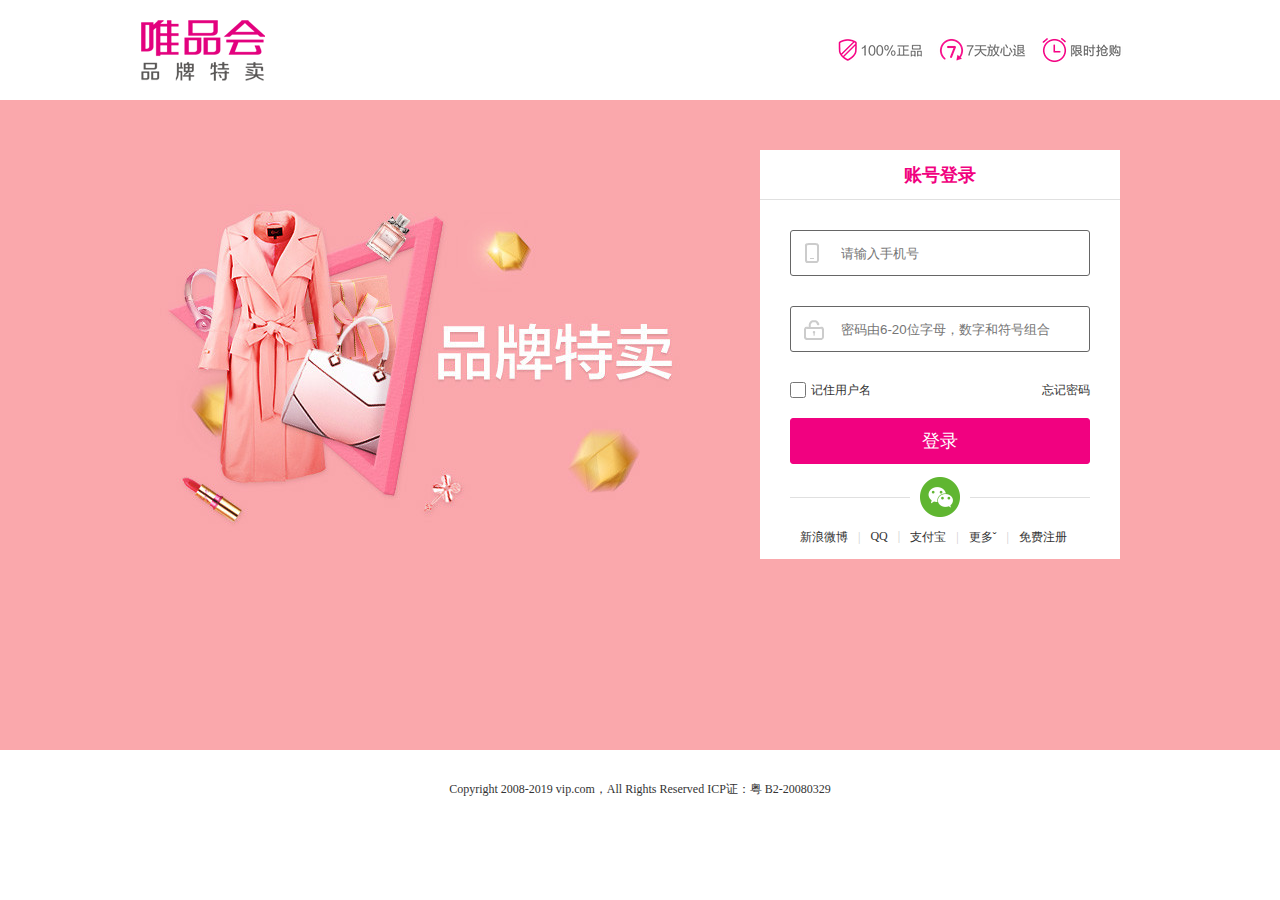
<file: weipinhui/signIn.html>
<!DOCTYPE html>
<html lang="en">
<head>
    <meta charset="UTF-8">
    <meta name="viewport" content="width=device-width, initial-scale=1.0">
    <meta http-equiv="X-UA-Compatible" content="ie=edge">
    <title>登录</title>
    <link rel="stylesheet" href="css/common.css">
    <link rel="stylesheet" href="css/signIn.css">
    <script src="./js/ajax.js"></script>
    <script>
        function main(){
            let _btn=document.getElementById("btn");
            let _pwd_tps=document.getElementById("pwd_tps");
                _btn.onclick=function(){
                    let _account=document.querySelector(".phone").value;
                    let _password=document.querySelector("#pwd").value;
                    let _ajax=new Ajax();
                        _ajax.request({
                        method:"post",
                        url:"./API/signIn.php",
                        data:"account="+_account+"&pwd="+_password,
                        success:function(_data){  
                            _data=window.eval("("+_data+")");
                            console.log(_data.code)
                            if(_data.code===200){
                                alert("登录成功");
                                _pwd_tps.style.display="none";
                                window.location.href="./index.html"
                            }else{
                               _pwd_tps.style.display="block";
                               _pwd_tps.style.color="red";
                            }
                        }
                    
                    })
                }

        }
        window.onload=main;
    </script>
</head>
<body>
    <div class="top">
        <div class="top_1 common">
            <div class="top_left"></div>
            <div class="top_right"></div>
        </div>
    </div>
    <div class="main">
        <div class="main_1 common">
            <div class="signIn">
                <div class="signIn_top">
                    <h3>账号登录</h3>
                </div>
                <div id="signIn_bottom">
                    <div class="phone_1">
                            <input type="text" placeholder="请输入手机号" class="phone">
                            <img src="./images/accountOK.png" id="ok1"/>
                            <img src="./images/accountX.png" id="X1"/>
                            <p id="phone_tps">请输入正确的手机号</p>
                    </div>
                    <div class="pwd_1">
                            <input type="password" placeholder="密码由6-20位字母，数字和符号组合" class="pwd" id="pwd">
                            <img src="./images/accountOK.png" id="ok2"/>
                            <img src="./images/accountX.png" id="X2"/>
                            <p id="pwd_tps">密码错误</p>
                    </div>
                    <div class="hook">
                        <p><input type="checkbox"><span>记住用户名</span></p>
                        <p>忘记密码</p>
                    </div>
                    <button id="btn">登录</button>
                    <div class="weix" style="cursor:pointer"></div>
                    <ul>
                        <li><a href="##" target="_blank" rel="noopener noreferrer">新浪微博</a>|</li>
                        <li><a href="##" target="_blank" rel="noopener noreferrer">QQ</a>|</li>
                        <li><a href="##" target="_blank" rel="noopener noreferrer">支付宝</a>|</li>
                        <li><a href="##" target="_blank" rel="noopener noreferrer">更多ˇ</a>|</li>
                        <li><a href="##" target="_blank" rel="noopener noreferrer">免费注册</a></li>
                    </ul>
                </div>
            </div>
        </div>
    </div>
    <div class="footer common">
        <p>Copyright 2008-2019 vip.com，All Rights Reserved ICP证：粤 B2-20080329</p>
    </div>
</body>
</html>
</file>
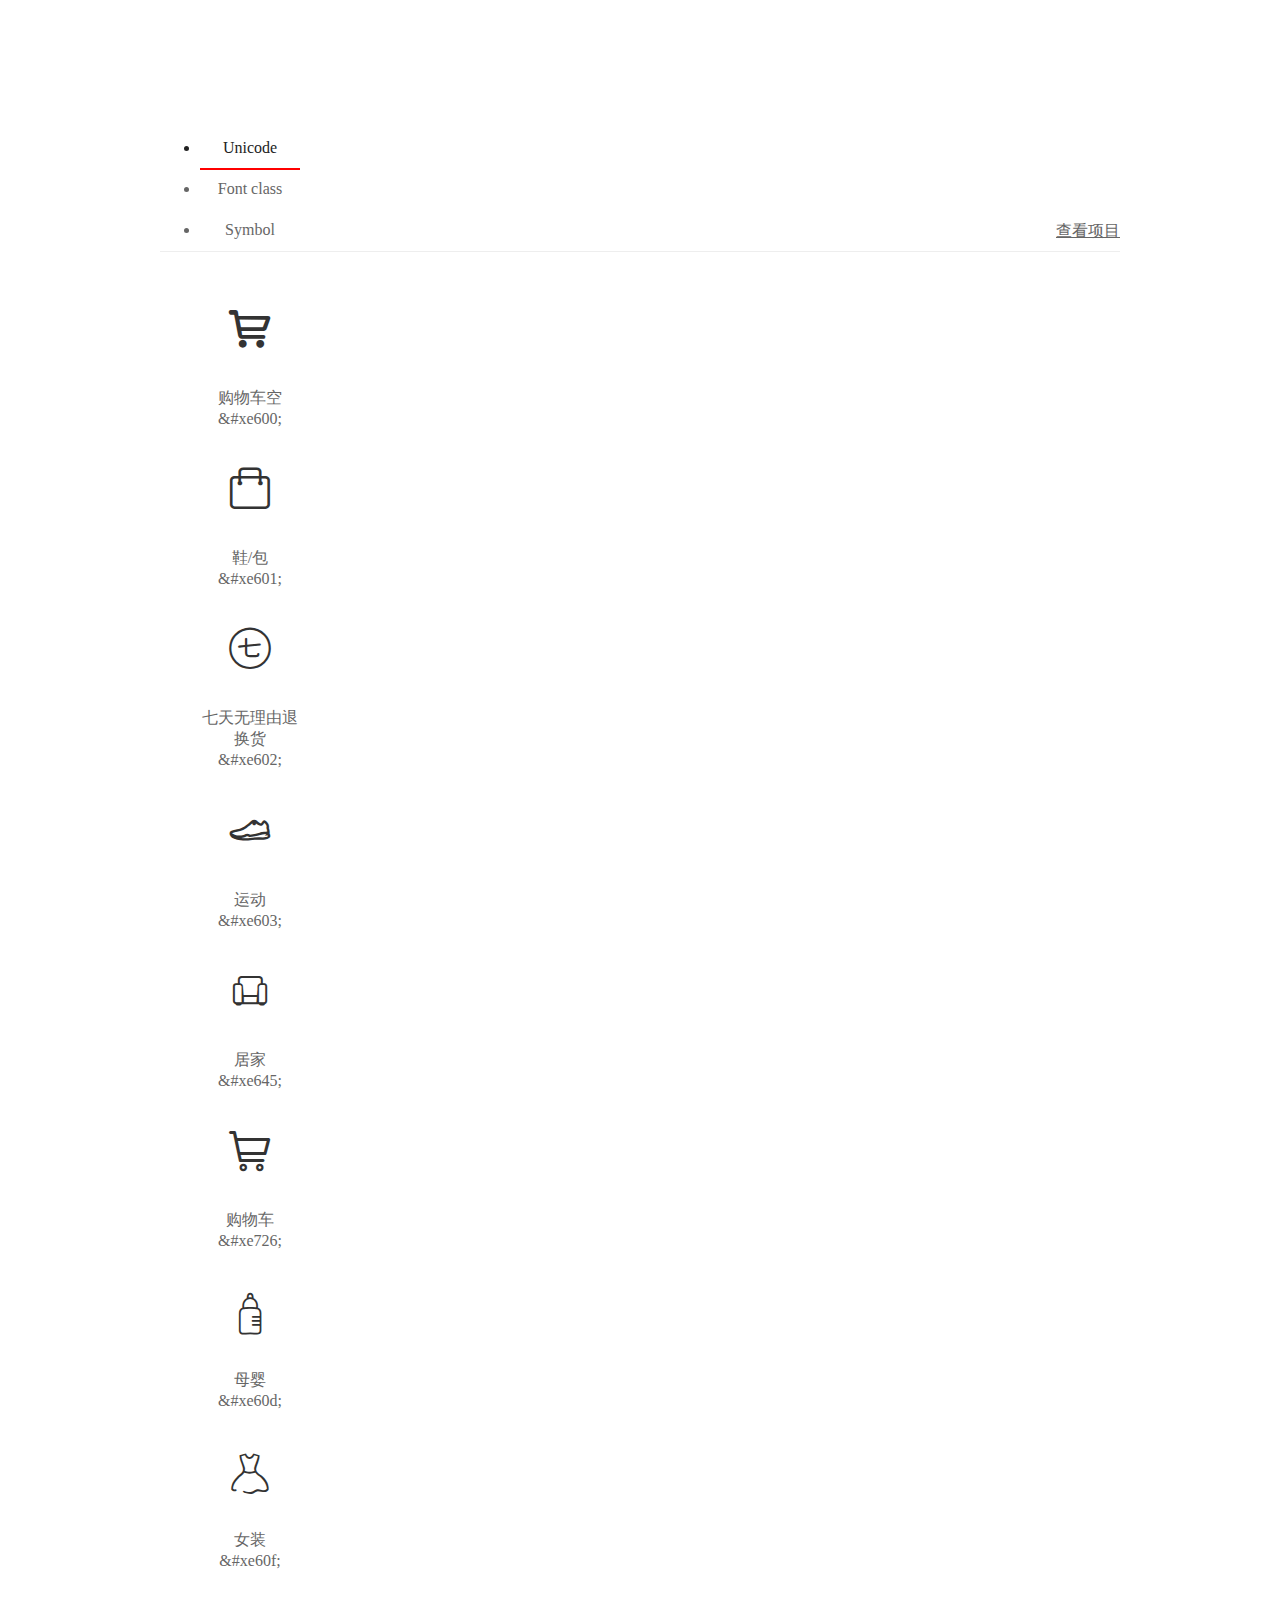
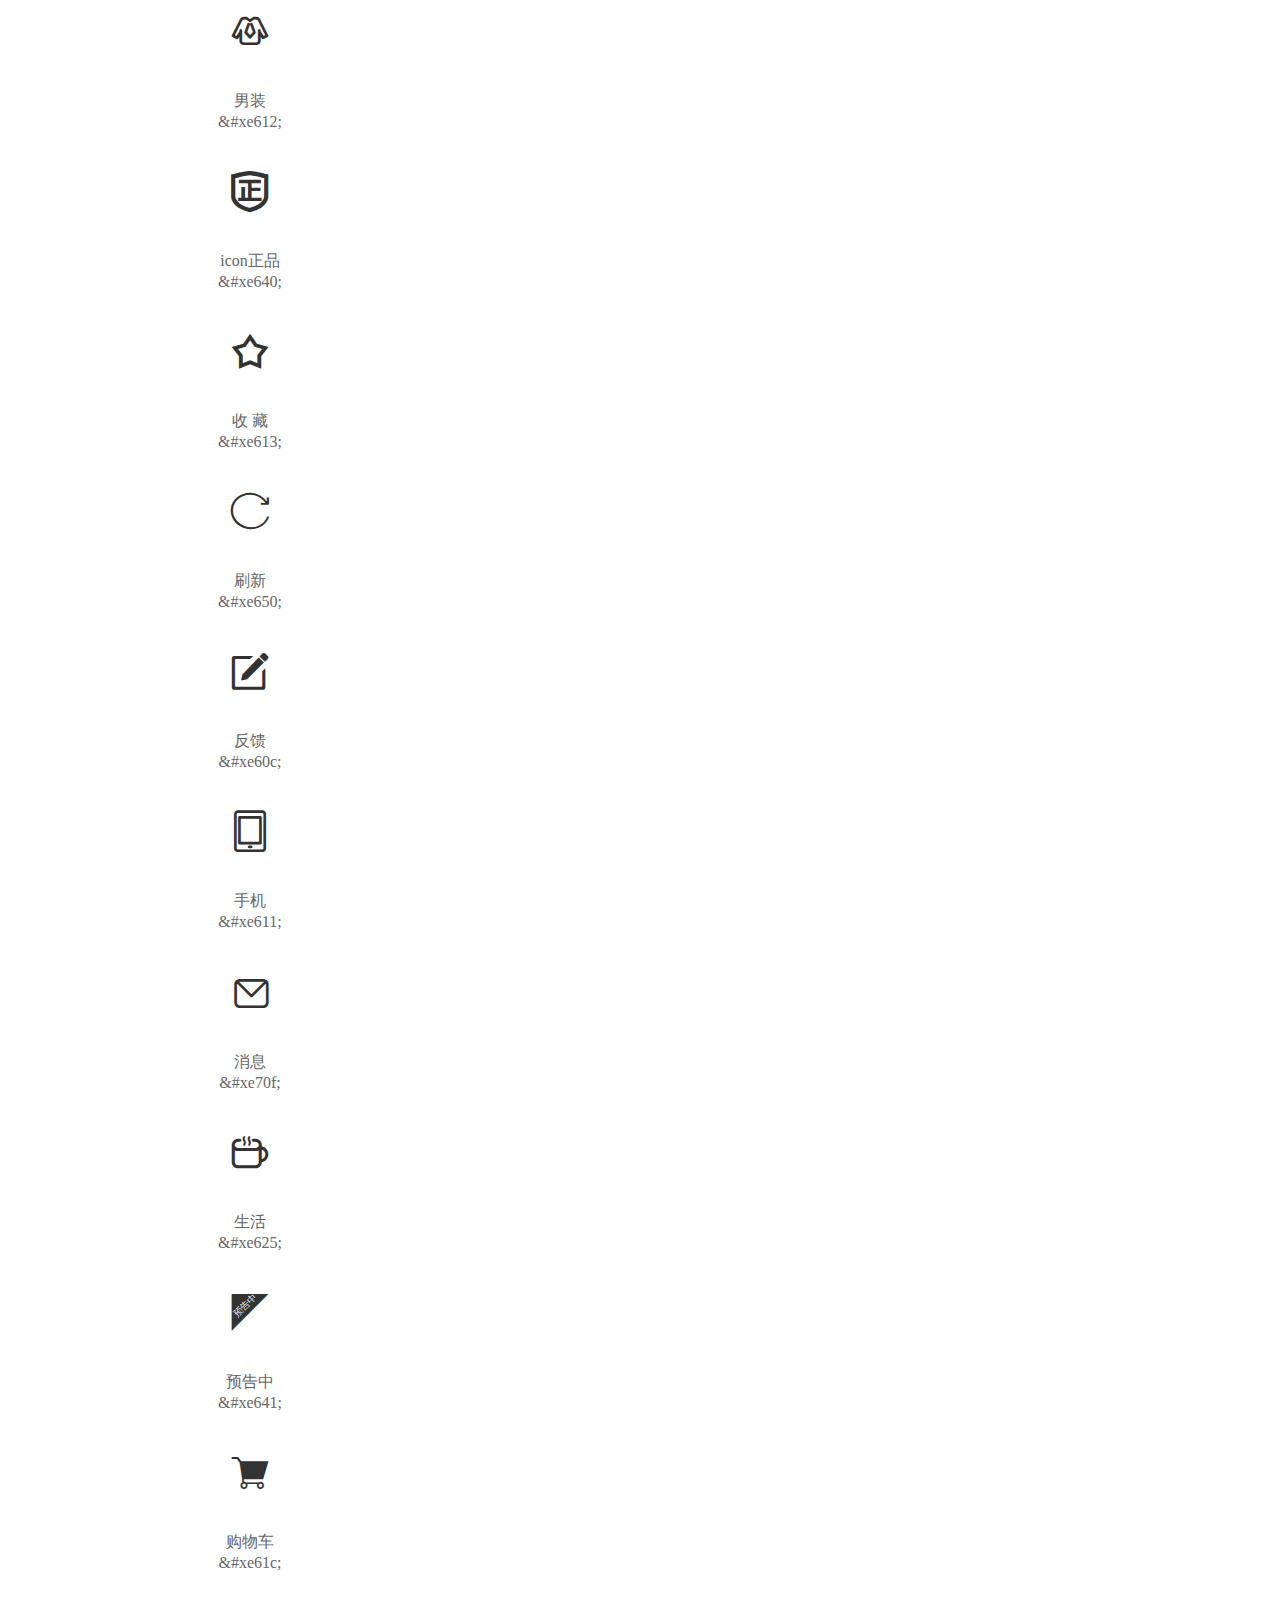
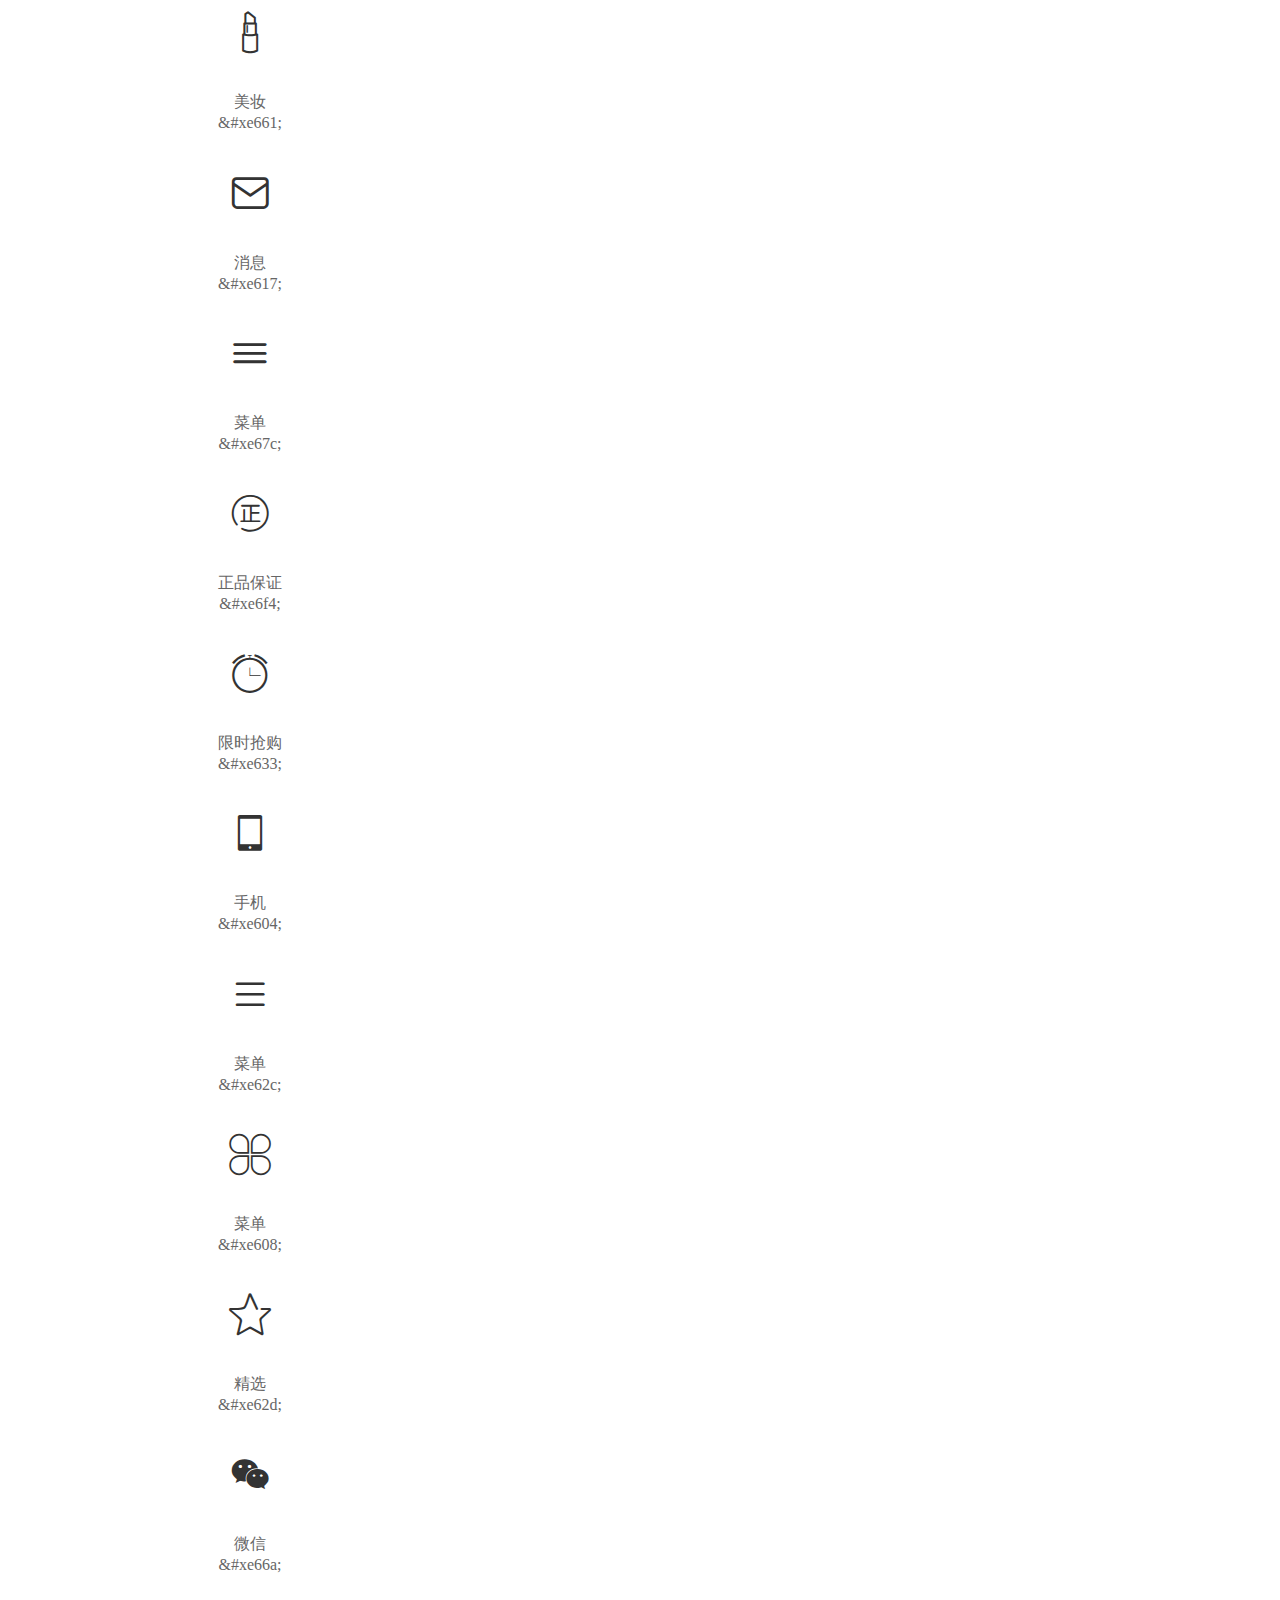
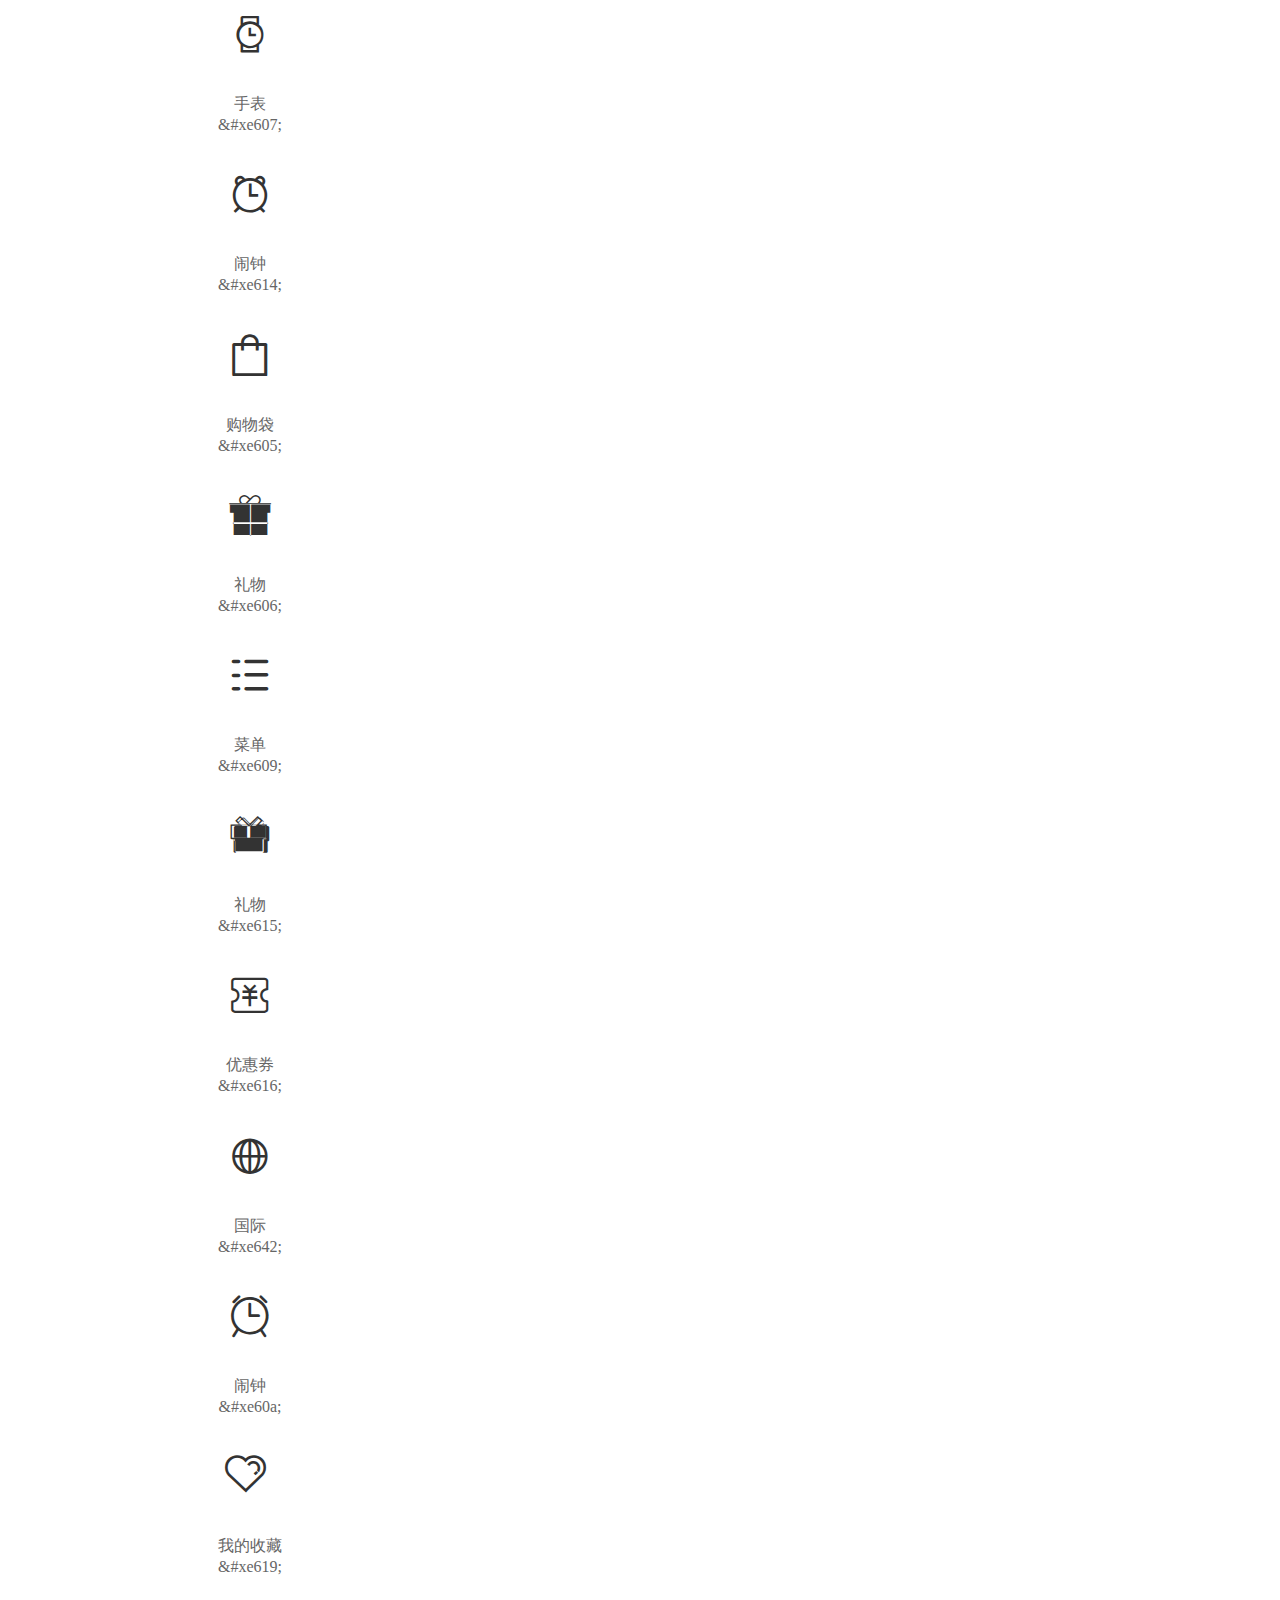
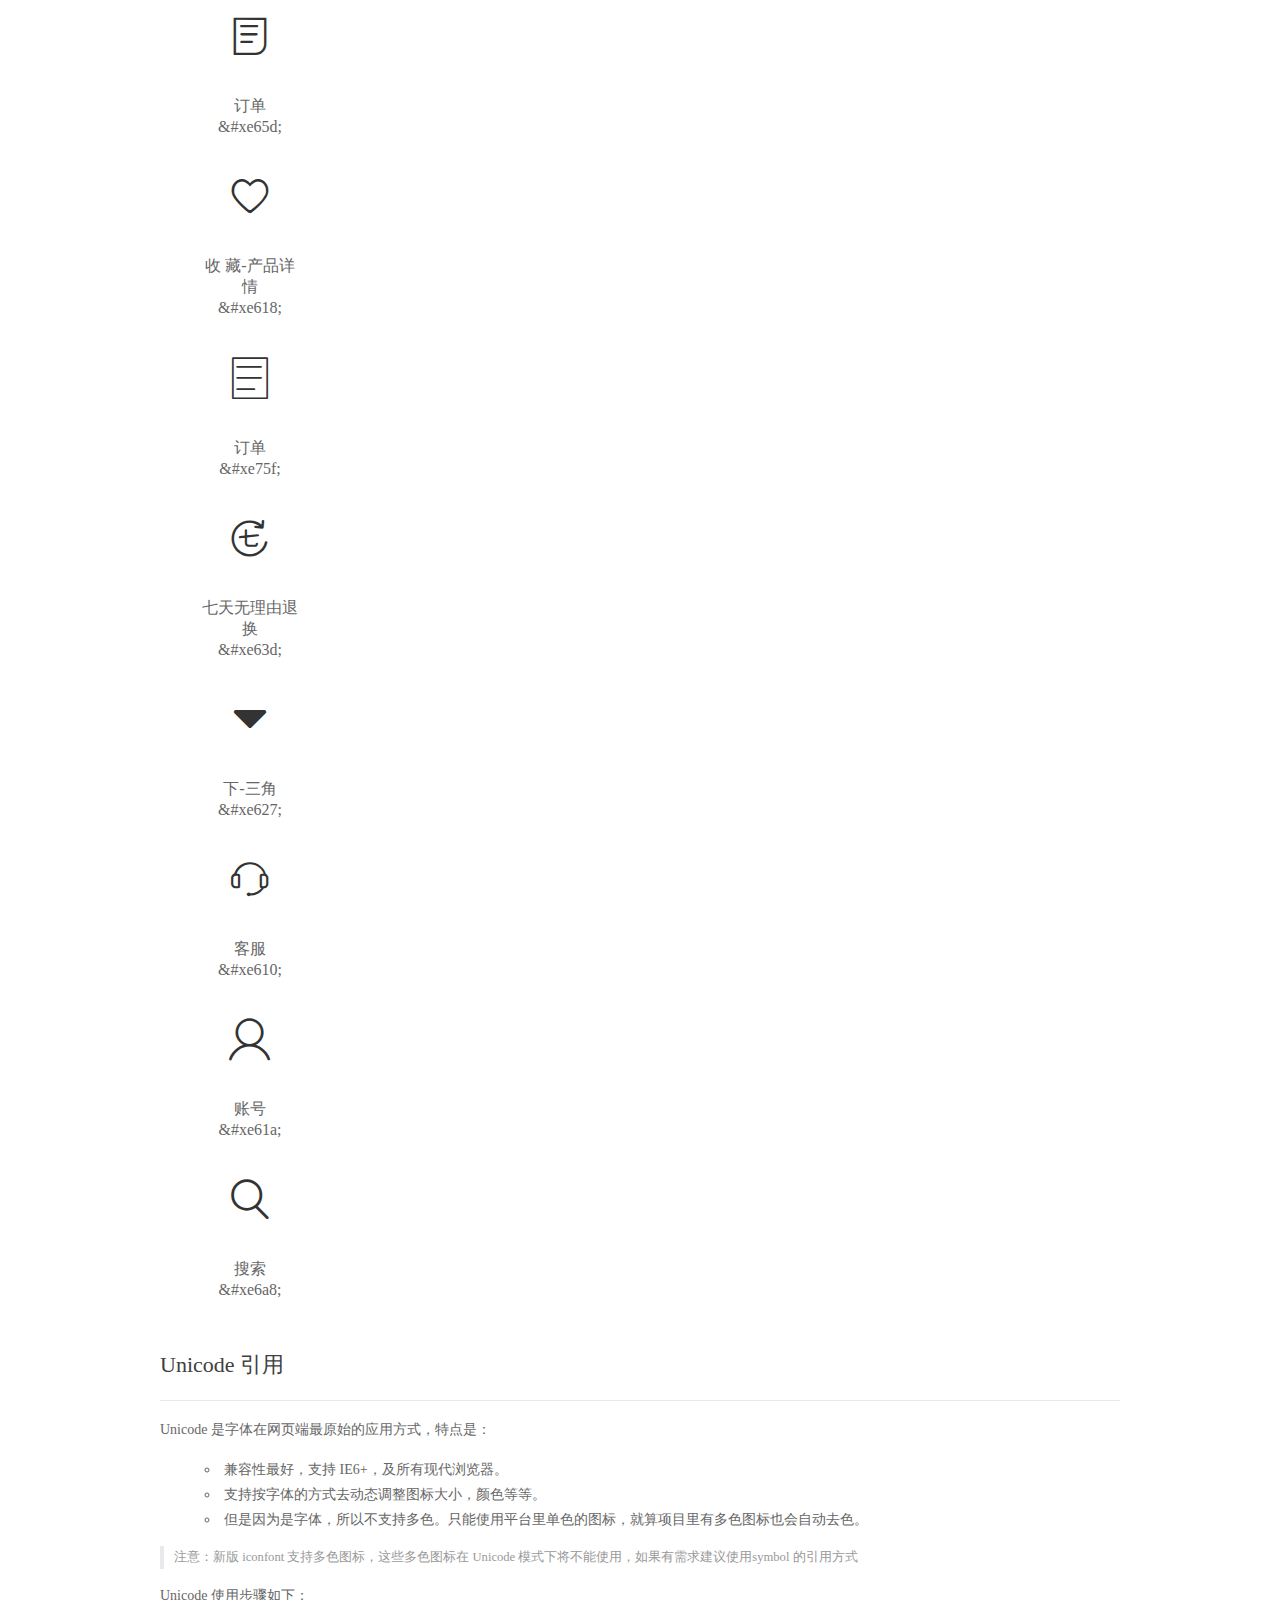
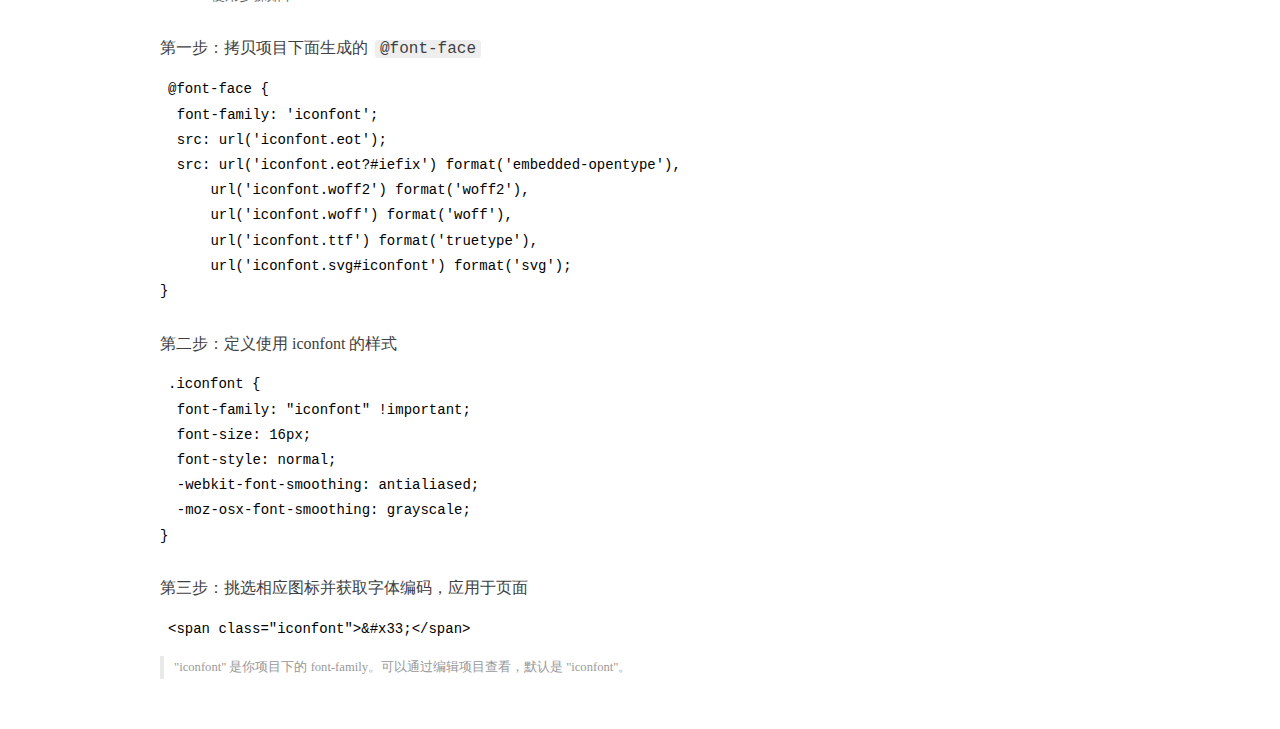
<file: weipinhui/font/demo_index.html>
<!DOCTYPE html>
<html>
<head>
  <meta charset="utf-8"/>
  <title>IconFont Demo</title>
  <link rel="shortcut icon" href="https://gtms04.alicdn.com/tps/i4/TB1_oz6GVXXXXaFXpXXJDFnIXXX-64-64.ico" type="image/x-icon"/>
  <link rel="stylesheet" href="https://g.alicdn.com/thx/cube/1.3.2/cube.min.css">
  <link rel="stylesheet" href="demo.css">
  <link rel="stylesheet" href="iconfont.css">
  <script src="iconfont.js"></script>
  <!-- jQuery -->
  <script src="https://a1.alicdn.com/oss/uploads/2018/12/26/7bfddb60-08e8-11e9-9b04-53e73bb6408b.js"></script>
  <!-- 代码高亮 -->
  <script src="https://a1.alicdn.com/oss/uploads/2018/12/26/a3f714d0-08e6-11e9-8a15-ebf944d7534c.js"></script>
</head>
<body>
  <div class="main">
    <h1 class="logo"><a href="https://www.iconfont.cn/" title="iconfont 首页" target="_blank">&#xe86b;</a></h1>
    <div class="nav-tabs">
      <ul id="tabs" class="dib-box">
        <li class="dib active"><span>Unicode</span></li>
        <li class="dib"><span>Font class</span></li>
        <li class="dib"><span>Symbol</span></li>
      </ul>
      
      <a href="https://www.iconfont.cn/manage/index?manage_type=myprojects&projectId=1195544" target="_blank" class="nav-more">查看项目</a>
      
    </div>
    <div class="tab-container">
      <div class="content unicode" style="display: block;">
          <ul class="icon_lists dib-box">
          
            <li class="dib">
              <span class="icon iconfont">&#xe600;</span>
                <div class="name">购物车空</div>
                <div class="code-name">&amp;#xe600;</div>
              </li>
          
            <li class="dib">
              <span class="icon iconfont">&#xe601;</span>
                <div class="name">鞋/包</div>
                <div class="code-name">&amp;#xe601;</div>
              </li>
          
            <li class="dib">
              <span class="icon iconfont">&#xe602;</span>
                <div class="name">七天无理由退换货</div>
                <div class="code-name">&amp;#xe602;</div>
              </li>
          
            <li class="dib">
              <span class="icon iconfont">&#xe603;</span>
                <div class="name">运动</div>
                <div class="code-name">&amp;#xe603;</div>
              </li>
          
            <li class="dib">
              <span class="icon iconfont">&#xe645;</span>
                <div class="name">居家</div>
                <div class="code-name">&amp;#xe645;</div>
              </li>
          
            <li class="dib">
              <span class="icon iconfont">&#xe726;</span>
                <div class="name">购物车</div>
                <div class="code-name">&amp;#xe726;</div>
              </li>
          
            <li class="dib">
              <span class="icon iconfont">&#xe60d;</span>
                <div class="name">母婴</div>
                <div class="code-name">&amp;#xe60d;</div>
              </li>
          
            <li class="dib">
              <span class="icon iconfont">&#xe60f;</span>
                <div class="name">女装</div>
                <div class="code-name">&amp;#xe60f;</div>
              </li>
          
            <li class="dib">
              <span class="icon iconfont">&#xe612;</span>
                <div class="name">男装</div>
                <div class="code-name">&amp;#xe612;</div>
              </li>
          
            <li class="dib">
              <span class="icon iconfont">&#xe640;</span>
                <div class="name">icon正品</div>
                <div class="code-name">&amp;#xe640;</div>
              </li>
          
            <li class="dib">
              <span class="icon iconfont">&#xe613;</span>
                <div class="name">收 藏</div>
                <div class="code-name">&amp;#xe613;</div>
              </li>
          
            <li class="dib">
              <span class="icon iconfont">&#xe650;</span>
                <div class="name">刷新</div>
                <div class="code-name">&amp;#xe650;</div>
              </li>
          
            <li class="dib">
              <span class="icon iconfont">&#xe60c;</span>
                <div class="name">反馈</div>
                <div class="code-name">&amp;#xe60c;</div>
              </li>
          
            <li class="dib">
              <span class="icon iconfont">&#xe611;</span>
                <div class="name">手机</div>
                <div class="code-name">&amp;#xe611;</div>
              </li>
          
            <li class="dib">
              <span class="icon iconfont">&#xe70f;</span>
                <div class="name">消息</div>
                <div class="code-name">&amp;#xe70f;</div>
              </li>
          
            <li class="dib">
              <span class="icon iconfont">&#xe625;</span>
                <div class="name">生活</div>
                <div class="code-name">&amp;#xe625;</div>
              </li>
          
            <li class="dib">
              <span class="icon iconfont">&#xe641;</span>
                <div class="name">预告中</div>
                <div class="code-name">&amp;#xe641;</div>
              </li>
          
            <li class="dib">
              <span class="icon iconfont">&#xe61c;</span>
                <div class="name">购物车</div>
                <div class="code-name">&amp;#xe61c;</div>
              </li>
          
            <li class="dib">
              <span class="icon iconfont">&#xe661;</span>
                <div class="name">美妆</div>
                <div class="code-name">&amp;#xe661;</div>
              </li>
          
            <li class="dib">
              <span class="icon iconfont">&#xe617;</span>
                <div class="name">消息</div>
                <div class="code-name">&amp;#xe617;</div>
              </li>
          
            <li class="dib">
              <span class="icon iconfont">&#xe67c;</span>
                <div class="name">菜单</div>
                <div class="code-name">&amp;#xe67c;</div>
              </li>
          
            <li class="dib">
              <span class="icon iconfont">&#xe6f4;</span>
                <div class="name">正品保证</div>
                <div class="code-name">&amp;#xe6f4;</div>
              </li>
          
            <li class="dib">
              <span class="icon iconfont">&#xe633;</span>
                <div class="name">限时抢购</div>
                <div class="code-name">&amp;#xe633;</div>
              </li>
          
            <li class="dib">
              <span class="icon iconfont">&#xe604;</span>
                <div class="name">手机</div>
                <div class="code-name">&amp;#xe604;</div>
              </li>
          
            <li class="dib">
              <span class="icon iconfont">&#xe62c;</span>
                <div class="name">菜单</div>
                <div class="code-name">&amp;#xe62c;</div>
              </li>
          
            <li class="dib">
              <span class="icon iconfont">&#xe608;</span>
                <div class="name">菜单</div>
                <div class="code-name">&amp;#xe608;</div>
              </li>
          
            <li class="dib">
              <span class="icon iconfont">&#xe62d;</span>
                <div class="name">精选</div>
                <div class="code-name">&amp;#xe62d;</div>
              </li>
          
            <li class="dib">
              <span class="icon iconfont">&#xe66a;</span>
                <div class="name">微信</div>
                <div class="code-name">&amp;#xe66a;</div>
              </li>
          
            <li class="dib">
              <span class="icon iconfont">&#xe607;</span>
                <div class="name">手表</div>
                <div class="code-name">&amp;#xe607;</div>
              </li>
          
            <li class="dib">
              <span class="icon iconfont">&#xe614;</span>
                <div class="name">闹钟</div>
                <div class="code-name">&amp;#xe614;</div>
              </li>
          
            <li class="dib">
              <span class="icon iconfont">&#xe605;</span>
                <div class="name">购物袋</div>
                <div class="code-name">&amp;#xe605;</div>
              </li>
          
            <li class="dib">
              <span class="icon iconfont">&#xe606;</span>
                <div class="name">礼物</div>
                <div class="code-name">&amp;#xe606;</div>
              </li>
          
            <li class="dib">
              <span class="icon iconfont">&#xe609;</span>
                <div class="name">菜单</div>
                <div class="code-name">&amp;#xe609;</div>
              </li>
          
            <li class="dib">
              <span class="icon iconfont">&#xe615;</span>
                <div class="name">礼物</div>
                <div class="code-name">&amp;#xe615;</div>
              </li>
          
            <li class="dib">
              <span class="icon iconfont">&#xe616;</span>
                <div class="name">优惠券</div>
                <div class="code-name">&amp;#xe616;</div>
              </li>
          
            <li class="dib">
              <span class="icon iconfont">&#xe642;</span>
                <div class="name">国际</div>
                <div class="code-name">&amp;#xe642;</div>
              </li>
          
            <li class="dib">
              <span class="icon iconfont">&#xe60a;</span>
                <div class="name">闹钟</div>
                <div class="code-name">&amp;#xe60a;</div>
              </li>
          
            <li class="dib">
              <span class="icon iconfont">&#xe619;</span>
                <div class="name">我的收藏</div>
                <div class="code-name">&amp;#xe619;</div>
              </li>
          
            <li class="dib">
              <span class="icon iconfont">&#xe65d;</span>
                <div class="name">订单</div>
                <div class="code-name">&amp;#xe65d;</div>
              </li>
          
            <li class="dib">
              <span class="icon iconfont">&#xe618;</span>
                <div class="name">收 藏-产品详情</div>
                <div class="code-name">&amp;#xe618;</div>
              </li>
          
            <li class="dib">
              <span class="icon iconfont">&#xe75f;</span>
                <div class="name">订单</div>
                <div class="code-name">&amp;#xe75f;</div>
              </li>
          
            <li class="dib">
              <span class="icon iconfont">&#xe63d;</span>
                <div class="name">七天无理由退换</div>
                <div class="code-name">&amp;#xe63d;</div>
              </li>
          
            <li class="dib">
              <span class="icon iconfont">&#xe627;</span>
                <div class="name">下-三角</div>
                <div class="code-name">&amp;#xe627;</div>
              </li>
          
            <li class="dib">
              <span class="icon iconfont">&#xe610;</span>
                <div class="name">客服</div>
                <div class="code-name">&amp;#xe610;</div>
              </li>
          
            <li class="dib">
              <span class="icon iconfont">&#xe61a;</span>
                <div class="name">账号</div>
                <div class="code-name">&amp;#xe61a;</div>
              </li>
          
            <li class="dib">
              <span class="icon iconfont">&#xe6a8;</span>
                <div class="name">搜索</div>
                <div class="code-name">&amp;#xe6a8;</div>
              </li>
          
          </ul>
          <div class="article markdown">
          <h2 id="unicode-">Unicode 引用</h2>
          <hr>

          <p>Unicode 是字体在网页端最原始的应用方式，特点是：</p>
          <ul>
            <li>兼容性最好，支持 IE6+，及所有现代浏览器。</li>
            <li>支持按字体的方式去动态调整图标大小，颜色等等。</li>
            <li>但是因为是字体，所以不支持多色。只能使用平台里单色的图标，就算项目里有多色图标也会自动去色。</li>
          </ul>
          <blockquote>
            <p>注意：新版 iconfont 支持多色图标，这些多色图标在 Unicode 模式下将不能使用，如果有需求建议使用symbol 的引用方式</p>
          </blockquote>
          <p>Unicode 使用步骤如下：</p>
          <h3 id="-font-face">第一步：拷贝项目下面生成的 <code>@font-face</code></h3>
<pre><code class="language-css"
>@font-face {
  font-family: 'iconfont';
  src: url('iconfont.eot');
  src: url('iconfont.eot?#iefix') format('embedded-opentype'),
      url('iconfont.woff2') format('woff2'),
      url('iconfont.woff') format('woff'),
      url('iconfont.ttf') format('truetype'),
      url('iconfont.svg#iconfont') format('svg');
}
</code></pre>
          <h3 id="-iconfont-">第二步：定义使用 iconfont 的样式</h3>
<pre><code class="language-css"
>.iconfont {
  font-family: "iconfont" !important;
  font-size: 16px;
  font-style: normal;
  -webkit-font-smoothing: antialiased;
  -moz-osx-font-smoothing: grayscale;
}
</code></pre>
          <h3 id="-">第三步：挑选相应图标并获取字体编码，应用于页面</h3>
<pre>
<code class="language-html"
>&lt;span class="iconfont"&gt;&amp;#x33;&lt;/span&gt;
</code></pre>
          <blockquote>
            <p>"iconfont" 是你项目下的 font-family。可以通过编辑项目查看，默认是 "iconfont"。</p>
          </blockquote>
          </div>
      </div>
      <div class="content font-class">
        <ul class="icon_lists dib-box">
          
          <li class="dib">
            <span class="icon iconfont icon-gouwuchekong"></span>
            <div class="name">
              购物车空
            </div>
            <div class="code-name">.icon-gouwuchekong
            </div>
          </li>
          
          <li class="dib">
            <span class="icon iconfont icon-xiebao"></span>
            <div class="name">
              鞋/包
            </div>
            <div class="code-name">.icon-xiebao
            </div>
          </li>
          
          <li class="dib">
            <span class="icon iconfont icon-qitianwuliyoutuihuanhuo"></span>
            <div class="name">
              七天无理由退换货
            </div>
            <div class="code-name">.icon-qitianwuliyoutuihuanhuo
            </div>
          </li>
          
          <li class="dib">
            <span class="icon iconfont icon-yundong"></span>
            <div class="name">
              运动
            </div>
            <div class="code-name">.icon-yundong
            </div>
          </li>
          
          <li class="dib">
            <span class="icon iconfont icon-jujia"></span>
            <div class="name">
              居家
            </div>
            <div class="code-name">.icon-jujia
            </div>
          </li>
          
          <li class="dib">
            <span class="icon iconfont icon-gouwuche1"></span>
            <div class="name">
              购物车
            </div>
            <div class="code-name">.icon-gouwuche1
            </div>
          </li>
          
          <li class="dib">
            <span class="icon iconfont icon-muying"></span>
            <div class="name">
              母婴
            </div>
            <div class="code-name">.icon-muying
            </div>
          </li>
          
          <li class="dib">
            <span class="icon iconfont icon-nvzhuang"></span>
            <div class="name">
              女装
            </div>
            <div class="code-name">.icon-nvzhuang
            </div>
          </li>
          
          <li class="dib">
            <span class="icon iconfont icon-17"></span>
            <div class="name">
              男装
            </div>
            <div class="code-name">.icon-17
            </div>
          </li>
          
          <li class="dib">
            <span class="icon iconfont icon-iconzhengpin"></span>
            <div class="name">
              icon正品
            </div>
            <div class="code-name">.icon-iconzhengpin
            </div>
          </li>
          
          <li class="dib">
            <span class="icon iconfont icon-shoucang"></span>
            <div class="name">
              收 藏
            </div>
            <div class="code-name">.icon-shoucang
            </div>
          </li>
          
          <li class="dib">
            <span class="icon iconfont icon-shuaxin"></span>
            <div class="name">
              刷新
            </div>
            <div class="code-name">.icon-shuaxin
            </div>
          </li>
          
          <li class="dib">
            <span class="icon iconfont icon-fankui"></span>
            <div class="name">
              反馈
            </div>
            <div class="code-name">.icon-fankui
            </div>
          </li>
          
          <li class="dib">
            <span class="icon iconfont icon-19"></span>
            <div class="name">
              手机
            </div>
            <div class="code-name">.icon-19
            </div>
          </li>
          
          <li class="dib">
            <span class="icon iconfont icon-xiaoxi"></span>
            <div class="name">
              消息
            </div>
            <div class="code-name">.icon-xiaoxi
            </div>
          </li>
          
          <li class="dib">
            <span class="icon iconfont icon-shenghuo"></span>
            <div class="name">
              生活
            </div>
            <div class="code-name">.icon-shenghuo
            </div>
          </li>
          
          <li class="dib">
            <span class="icon iconfont icon-yugaozhong"></span>
            <div class="name">
              预告中
            </div>
            <div class="code-name">.icon-yugaozhong
            </div>
          </li>
          
          <li class="dib">
            <span class="icon iconfont icon-gouwuche"></span>
            <div class="name">
              购物车
            </div>
            <div class="code-name">.icon-gouwuche
            </div>
          </li>
          
          <li class="dib">
            <span class="icon iconfont icon-meizhuang"></span>
            <div class="name">
              美妆
            </div>
            <div class="code-name">.icon-meizhuang
            </div>
          </li>
          
          <li class="dib">
            <span class="icon iconfont icon-xiaoxi1"></span>
            <div class="name">
              消息
            </div>
            <div class="code-name">.icon-xiaoxi1
            </div>
          </li>
          
          <li class="dib">
            <span class="icon iconfont icon-caidan"></span>
            <div class="name">
              菜单
            </div>
            <div class="code-name">.icon-caidan
            </div>
          </li>
          
          <li class="dib">
            <span class="icon iconfont icon-zhengpinbaozheng"></span>
            <div class="name">
              正品保证
            </div>
            <div class="code-name">.icon-zhengpinbaozheng
            </div>
          </li>
          
          <li class="dib">
            <span class="icon iconfont icon-xianshiqianggou"></span>
            <div class="name">
              限时抢购
            </div>
            <div class="code-name">.icon-xianshiqianggou
            </div>
          </li>
          
          <li class="dib">
            <span class="icon iconfont icon-shouji"></span>
            <div class="name">
              手机
            </div>
            <div class="code-name">.icon-shouji
            </div>
          </li>
          
          <li class="dib">
            <span class="icon iconfont icon-caidan1"></span>
            <div class="name">
              菜单
            </div>
            <div class="code-name">.icon-caidan1
            </div>
          </li>
          
          <li class="dib">
            <span class="icon iconfont icon-caidan2"></span>
            <div class="name">
              菜单
            </div>
            <div class="code-name">.icon-caidan2
            </div>
          </li>
          
          <li class="dib">
            <span class="icon iconfont icon-jingxuan"></span>
            <div class="name">
              精选
            </div>
            <div class="code-name">.icon-jingxuan
            </div>
          </li>
          
          <li class="dib">
            <span class="icon iconfont icon-wechat"></span>
            <div class="name">
              微信
            </div>
            <div class="code-name">.icon-wechat
            </div>
          </li>
          
          <li class="dib">
            <span class="icon iconfont icon-icon-test"></span>
            <div class="name">
              手表
            </div>
            <div class="code-name">.icon-icon-test
            </div>
          </li>
          
          <li class="dib">
            <span class="icon iconfont icon-icon-test1"></span>
            <div class="name">
              闹钟
            </div>
            <div class="code-name">.icon-icon-test1
            </div>
          </li>
          
          <li class="dib">
            <span class="icon iconfont icon-gouwudai"></span>
            <div class="name">
              购物袋
            </div>
            <div class="code-name">.icon-gouwudai
            </div>
          </li>
          
          <li class="dib">
            <span class="icon iconfont icon-gift__easyico"></span>
            <div class="name">
              礼物
            </div>
            <div class="code-name">.icon-gift__easyico
            </div>
          </li>
          
          <li class="dib">
            <span class="icon iconfont icon-caidan3"></span>
            <div class="name">
              菜单
            </div>
            <div class="code-name">.icon-caidan3
            </div>
          </li>
          
          <li class="dib">
            <span class="icon iconfont icon-liwu"></span>
            <div class="name">
              礼物
            </div>
            <div class="code-name">.icon-liwu
            </div>
          </li>
          
          <li class="dib">
            <span class="icon iconfont icon-youhuiquan"></span>
            <div class="name">
              优惠券
            </div>
            <div class="code-name">.icon-youhuiquan
            </div>
          </li>
          
          <li class="dib">
            <span class="icon iconfont icon-guoji"></span>
            <div class="name">
              国际
            </div>
            <div class="code-name">.icon-guoji
            </div>
          </li>
          
          <li class="dib">
            <span class="icon iconfont icon-naozhong"></span>
            <div class="name">
              闹钟
            </div>
            <div class="code-name">.icon-naozhong
            </div>
          </li>
          
          <li class="dib">
            <span class="icon iconfont icon-wodeshoucang"></span>
            <div class="name">
              我的收藏
            </div>
            <div class="code-name">.icon-wodeshoucang
            </div>
          </li>
          
          <li class="dib">
            <span class="icon iconfont icon-dingdan"></span>
            <div class="name">
              订单
            </div>
            <div class="code-name">.icon-dingdan
            </div>
          </li>
          
          <li class="dib">
            <span class="icon iconfont icon-shoucang1"></span>
            <div class="name">
              收 藏-产品详情
            </div>
            <div class="code-name">.icon-shoucang1
            </div>
          </li>
          
          <li class="dib">
            <span class="icon iconfont icon-dingdan1"></span>
            <div class="name">
              订单
            </div>
            <div class="code-name">.icon-dingdan1
            </div>
          </li>
          
          <li class="dib">
            <span class="icon iconfont icon-qitianwuliyoutuihuan"></span>
            <div class="name">
              七天无理由退换
            </div>
            <div class="code-name">.icon-qitianwuliyoutuihuan
            </div>
          </li>
          
          <li class="dib">
            <span class="icon iconfont icon-below-s"></span>
            <div class="name">
              下-三角
            </div>
            <div class="code-name">.icon-below-s
            </div>
          </li>
          
          <li class="dib">
            <span class="icon iconfont icon-kefu"></span>
            <div class="name">
              客服
            </div>
            <div class="code-name">.icon-kefu
            </div>
          </li>
          
          <li class="dib">
            <span class="icon iconfont icon-zhanghao"></span>
            <div class="name">
              账号
            </div>
            <div class="code-name">.icon-zhanghao
            </div>
          </li>
          
          <li class="dib">
            <span class="icon iconfont icon-sousuo"></span>
            <div class="name">
              搜索
            </div>
            <div class="code-name">.icon-sousuo
            </div>
          </li>
          
        </ul>
        <div class="article markdown">
        <h2 id="font-class-">font-class 引用</h2>
        <hr>

        <p>font-class 是 Unicode 使用方式的一种变种，主要是解决 Unicode 书写不直观，语意不明确的问题。</p>
        <p>与 Unicode 使用方式相比，具有如下特点：</p>
        <ul>
          <li>兼容性良好，支持 IE8+，及所有现代浏览器。</li>
          <li>相比于 Unicode 语意明确，书写更直观。可以很容易分辨这个 icon 是什么。</li>
          <li>因为使用 class 来定义图标，所以当要替换图标时，只需要修改 class 里面的 Unicode 引用。</li>
          <li>不过因为本质上还是使用的字体，所以多色图标还是不支持的。</li>
        </ul>
        <p>使用步骤如下：</p>
        <h3 id="-fontclass-">第一步：引入项目下面生成的 fontclass 代码：</h3>
<pre><code class="language-html">&lt;link rel="stylesheet" href="./iconfont.css"&gt;
</code></pre>
        <h3 id="-">第二步：挑选相应图标并获取类名，应用于页面：</h3>
<pre><code class="language-html">&lt;span class="iconfont icon-xxx"&gt;&lt;/span&gt;
</code></pre>
        <blockquote>
          <p>"
            iconfont" 是你项目下的 font-family。可以通过编辑项目查看，默认是 "iconfont"。</p>
        </blockquote>
      </div>
      </div>
      <div class="content symbol">
          <ul class="icon_lists dib-box">
          
            <li class="dib">
                <svg class="icon svg-icon" aria-hidden="true">
                  <use xlink:href="#icon-gouwuchekong"></use>
                </svg>
                <div class="name">购物车空</div>
                <div class="code-name">#icon-gouwuchekong</div>
            </li>
          
            <li class="dib">
                <svg class="icon svg-icon" aria-hidden="true">
                  <use xlink:href="#icon-xiebao"></use>
                </svg>
                <div class="name">鞋/包</div>
                <div class="code-name">#icon-xiebao</div>
            </li>
          
            <li class="dib">
                <svg class="icon svg-icon" aria-hidden="true">
                  <use xlink:href="#icon-qitianwuliyoutuihuanhuo"></use>
                </svg>
                <div class="name">七天无理由退换货</div>
                <div class="code-name">#icon-qitianwuliyoutuihuanhuo</div>
            </li>
          
            <li class="dib">
                <svg class="icon svg-icon" aria-hidden="true">
                  <use xlink:href="#icon-yundong"></use>
                </svg>
                <div class="name">运动</div>
                <div class="code-name">#icon-yundong</div>
            </li>
          
            <li class="dib">
                <svg class="icon svg-icon" aria-hidden="true">
                  <use xlink:href="#icon-jujia"></use>
                </svg>
                <div class="name">居家</div>
                <div class="code-name">#icon-jujia</div>
            </li>
          
            <li class="dib">
                <svg class="icon svg-icon" aria-hidden="true">
                  <use xlink:href="#icon-gouwuche1"></use>
                </svg>
                <div class="name">购物车</div>
                <div class="code-name">#icon-gouwuche1</div>
            </li>
          
            <li class="dib">
                <svg class="icon svg-icon" aria-hidden="true">
                  <use xlink:href="#icon-muying"></use>
                </svg>
                <div class="name">母婴</div>
                <div class="code-name">#icon-muying</div>
            </li>
          
            <li class="dib">
                <svg class="icon svg-icon" aria-hidden="true">
                  <use xlink:href="#icon-nvzhuang"></use>
                </svg>
                <div class="name">女装</div>
                <div class="code-name">#icon-nvzhuang</div>
            </li>
          
            <li class="dib">
                <svg class="icon svg-icon" aria-hidden="true">
                  <use xlink:href="#icon-17"></use>
                </svg>
                <div class="name">男装</div>
                <div class="code-name">#icon-17</div>
            </li>
          
            <li class="dib">
                <svg class="icon svg-icon" aria-hidden="true">
                  <use xlink:href="#icon-iconzhengpin"></use>
                </svg>
                <div class="name">icon正品</div>
                <div class="code-name">#icon-iconzhengpin</div>
            </li>
          
            <li class="dib">
                <svg class="icon svg-icon" aria-hidden="true">
                  <use xlink:href="#icon-shoucang"></use>
                </svg>
                <div class="name">收 藏</div>
                <div class="code-name">#icon-shoucang</div>
            </li>
          
            <li class="dib">
                <svg class="icon svg-icon" aria-hidden="true">
                  <use xlink:href="#icon-shuaxin"></use>
                </svg>
                <div class="name">刷新</div>
                <div class="code-name">#icon-shuaxin</div>
            </li>
          
            <li class="dib">
                <svg class="icon svg-icon" aria-hidden="true">
                  <use xlink:href="#icon-fankui"></use>
                </svg>
                <div class="name">反馈</div>
                <div class="code-name">#icon-fankui</div>
            </li>
          
            <li class="dib">
                <svg class="icon svg-icon" aria-hidden="true">
                  <use xlink:href="#icon-19"></use>
                </svg>
                <div class="name">手机</div>
                <div class="code-name">#icon-19</div>
            </li>
          
            <li class="dib">
                <svg class="icon svg-icon" aria-hidden="true">
                  <use xlink:href="#icon-xiaoxi"></use>
                </svg>
                <div class="name">消息</div>
                <div class="code-name">#icon-xiaoxi</div>
            </li>
          
            <li class="dib">
                <svg class="icon svg-icon" aria-hidden="true">
                  <use xlink:href="#icon-shenghuo"></use>
                </svg>
                <div class="name">生活</div>
                <div class="code-name">#icon-shenghuo</div>
            </li>
          
            <li class="dib">
                <svg class="icon svg-icon" aria-hidden="true">
                  <use xlink:href="#icon-yugaozhong"></use>
                </svg>
                <div class="name">预告中</div>
                <div class="code-name">#icon-yugaozhong</div>
            </li>
          
            <li class="dib">
                <svg class="icon svg-icon" aria-hidden="true">
                  <use xlink:href="#icon-gouwuche"></use>
                </svg>
                <div class="name">购物车</div>
                <div class="code-name">#icon-gouwuche</div>
            </li>
          
            <li class="dib">
                <svg class="icon svg-icon" aria-hidden="true">
                  <use xlink:href="#icon-meizhuang"></use>
                </svg>
                <div class="name">美妆</div>
                <div class="code-name">#icon-meizhuang</div>
            </li>
          
            <li class="dib">
                <svg class="icon svg-icon" aria-hidden="true">
                  <use xlink:href="#icon-xiaoxi1"></use>
                </svg>
                <div class="name">消息</div>
                <div class="code-name">#icon-xiaoxi1</div>
            </li>
          
            <li class="dib">
                <svg class="icon svg-icon" aria-hidden="true">
                  <use xlink:href="#icon-caidan"></use>
                </svg>
                <div class="name">菜单</div>
                <div class="code-name">#icon-caidan</div>
            </li>
          
            <li class="dib">
                <svg class="icon svg-icon" aria-hidden="true">
                  <use xlink:href="#icon-zhengpinbaozheng"></use>
                </svg>
                <div class="name">正品保证</div>
                <div class="code-name">#icon-zhengpinbaozheng</div>
            </li>
          
            <li class="dib">
                <svg class="icon svg-icon" aria-hidden="true">
                  <use xlink:href="#icon-xianshiqianggou"></use>
                </svg>
                <div class="name">限时抢购</div>
                <div class="code-name">#icon-xianshiqianggou</div>
            </li>
          
            <li class="dib">
                <svg class="icon svg-icon" aria-hidden="true">
                  <use xlink:href="#icon-shouji"></use>
                </svg>
                <div class="name">手机</div>
                <div class="code-name">#icon-shouji</div>
            </li>
          
            <li class="dib">
                <svg class="icon svg-icon" aria-hidden="true">
                  <use xlink:href="#icon-caidan1"></use>
                </svg>
                <div class="name">菜单</div>
                <div class="code-name">#icon-caidan1</div>
            </li>
          
            <li class="dib">
                <svg class="icon svg-icon" aria-hidden="true">
                  <use xlink:href="#icon-caidan2"></use>
                </svg>
                <div class="name">菜单</div>
                <div class="code-name">#icon-caidan2</div>
            </li>
          
            <li class="dib">
                <svg class="icon svg-icon" aria-hidden="true">
                  <use xlink:href="#icon-jingxuan"></use>
                </svg>
                <div class="name">精选</div>
                <div class="code-name">#icon-jingxuan</div>
            </li>
          
            <li class="dib">
                <svg class="icon svg-icon" aria-hidden="true">
                  <use xlink:href="#icon-wechat"></use>
                </svg>
                <div class="name">微信</div>
                <div class="code-name">#icon-wechat</div>
            </li>
          
            <li class="dib">
                <svg class="icon svg-icon" aria-hidden="true">
                  <use xlink:href="#icon-icon-test"></use>
                </svg>
                <div class="name">手表</div>
                <div class="code-name">#icon-icon-test</div>
            </li>
          
            <li class="dib">
                <svg class="icon svg-icon" aria-hidden="true">
                  <use xlink:href="#icon-icon-test1"></use>
                </svg>
                <div class="name">闹钟</div>
                <div class="code-name">#icon-icon-test1</div>
            </li>
          
            <li class="dib">
                <svg class="icon svg-icon" aria-hidden="true">
                  <use xlink:href="#icon-gouwudai"></use>
                </svg>
                <div class="name">购物袋</div>
                <div class="code-name">#icon-gouwudai</div>
            </li>
          
            <li class="dib">
                <svg class="icon svg-icon" aria-hidden="true">
                  <use xlink:href="#icon-gift__easyico"></use>
                </svg>
                <div class="name">礼物</div>
                <div class="code-name">#icon-gift__easyico</div>
            </li>
          
            <li class="dib">
                <svg class="icon svg-icon" aria-hidden="true">
                  <use xlink:href="#icon-caidan3"></use>
                </svg>
                <div class="name">菜单</div>
                <div class="code-name">#icon-caidan3</div>
            </li>
          
            <li class="dib">
                <svg class="icon svg-icon" aria-hidden="true">
                  <use xlink:href="#icon-liwu"></use>
                </svg>
                <div class="name">礼物</div>
                <div class="code-name">#icon-liwu</div>
            </li>
          
            <li class="dib">
                <svg class="icon svg-icon" aria-hidden="true">
                  <use xlink:href="#icon-youhuiquan"></use>
                </svg>
                <div class="name">优惠券</div>
                <div class="code-name">#icon-youhuiquan</div>
            </li>
          
            <li class="dib">
                <svg class="icon svg-icon" aria-hidden="true">
                  <use xlink:href="#icon-guoji"></use>
                </svg>
                <div class="name">国际</div>
                <div class="code-name">#icon-guoji</div>
            </li>
          
            <li class="dib">
                <svg class="icon svg-icon" aria-hidden="true">
                  <use xlink:href="#icon-naozhong"></use>
                </svg>
                <div class="name">闹钟</div>
                <div class="code-name">#icon-naozhong</div>
            </li>
          
            <li class="dib">
                <svg class="icon svg-icon" aria-hidden="true">
                  <use xlink:href="#icon-wodeshoucang"></use>
                </svg>
                <div class="name">我的收藏</div>
                <div class="code-name">#icon-wodeshoucang</div>
            </li>
          
            <li class="dib">
                <svg class="icon svg-icon" aria-hidden="true">
                  <use xlink:href="#icon-dingdan"></use>
                </svg>
                <div class="name">订单</div>
                <div class="code-name">#icon-dingdan</div>
            </li>
          
            <li class="dib">
                <svg class="icon svg-icon" aria-hidden="true">
                  <use xlink:href="#icon-shoucang1"></use>
                </svg>
                <div class="name">收 藏-产品详情</div>
                <div class="code-name">#icon-shoucang1</div>
            </li>
          
            <li class="dib">
                <svg class="icon svg-icon" aria-hidden="true">
                  <use xlink:href="#icon-dingdan1"></use>
                </svg>
                <div class="name">订单</div>
                <div class="code-name">#icon-dingdan1</div>
            </li>
          
            <li class="dib">
                <svg class="icon svg-icon" aria-hidden="true">
                  <use xlink:href="#icon-qitianwuliyoutuihuan"></use>
                </svg>
                <div class="name">七天无理由退换</div>
                <div class="code-name">#icon-qitianwuliyoutuihuan</div>
            </li>
          
            <li class="dib">
                <svg class="icon svg-icon" aria-hidden="true">
                  <use xlink:href="#icon-below-s"></use>
                </svg>
                <div class="name">下-三角</div>
                <div class="code-name">#icon-below-s</div>
            </li>
          
            <li class="dib">
                <svg class="icon svg-icon" aria-hidden="true">
                  <use xlink:href="#icon-kefu"></use>
                </svg>
                <div class="name">客服</div>
                <div class="code-name">#icon-kefu</div>
            </li>
          
            <li class="dib">
                <svg class="icon svg-icon" aria-hidden="true">
                  <use xlink:href="#icon-zhanghao"></use>
                </svg>
                <div class="name">账号</div>
                <div class="code-name">#icon-zhanghao</div>
            </li>
          
            <li class="dib">
                <svg class="icon svg-icon" aria-hidden="true">
                  <use xlink:href="#icon-sousuo"></use>
                </svg>
                <div class="name">搜索</div>
                <div class="code-name">#icon-sousuo</div>
            </li>
          
          </ul>
          <div class="article markdown">
          <h2 id="symbol-">Symbol 引用</h2>
          <hr>

          <p>这是一种全新的使用方式，应该说这才是未来的主流，也是平台目前推荐的用法。相关介绍可以参考这篇<a href="">文章</a>
            这种用法其实是做了一个 SVG 的集合，与另外两种相比具有如下特点：</p>
          <ul>
            <li>支持多色图标了，不再受单色限制。</li>
            <li>通过一些技巧，支持像字体那样，通过 <code>font-size</code>, <code>color</code> 来调整样式。</li>
            <li>兼容性较差，支持 IE9+，及现代浏览器。</li>
            <li>浏览器渲染 SVG 的性能一般，还不如 png。</li>
          </ul>
          <p>使用步骤如下：</p>
          <h3 id="-symbol-">第一步：引入项目下面生成的 symbol 代码：</h3>
<pre><code class="language-html">&lt;script src="./iconfont.js"&gt;&lt;/script&gt;
</code></pre>
          <h3 id="-css-">第二步：加入通用 CSS 代码（引入一次就行）：</h3>
<pre><code class="language-html">&lt;style&gt;
.icon {
  width: 1em;
  height: 1em;
  vertical-align: -0.15em;
  fill: currentColor;
  overflow: hidden;
}
&lt;/style&gt;
</code></pre>
          <h3 id="-">第三步：挑选相应图标并获取类名，应用于页面：</h3>
<pre><code class="language-html">&lt;svg class="icon" aria-hidden="true"&gt;
  &lt;use xlink:href="#icon-xxx"&gt;&lt;/use&gt;
&lt;/svg&gt;
</code></pre>
          </div>
      </div>

    </div>
  </div>
  <script>
  $(document).ready(function () {
      $('.tab-container .content:first').show()

      $('#tabs li').click(function (e) {
        var tabContent = $('.tab-container .content')
        var index = $(this).index()

        if ($(this).hasClass('active')) {
          return
        } else {
          $('#tabs li').removeClass('active')
          $(this).addClass('active')

          tabContent.hide().eq(index).fadeIn()
        }
      })
    })
  </script>
</body>
</html>
</file>
<file: weipinhui/css/common.css>
html,body,div,input,form,table,dd,dl,dt,ul,li,ol,h1,h2,h3,h4,h5,h6,p{
	margin:0;
	padding:0;
}
.common{
	width:1000px;
	margin:0 auto;
}
body,html{
	font-size:12px;
	color:#333;
}
a{
    text-decoration: none;
    color:#333;
}
a:hover{
    color: #fa2a83;
}
li{
    list-style: none;
}
#pink{
	background: #fa2a83;
	color: #fff;
}
</file>
<file: weipinhui/css/signIn.css>
.top{
    height: 100px;
    width: 100%;
    background: #fff;
}
.top_1{
    height: 100px;
    background: #fff;
}
.top_left{
    width: 125px;
    height:100%;
    background: url(../images/signUp-top.png) -308px -57px;
    float: left;
    cursor: pointer;
}
.top_right{
    width: 305px;
    height: 100%;
    float: right;
    background: url(../images/signUp-top.png) 0 0;
    cursor: pointer;
}
.main{
    width: 100%;
    height: 650px;
    background: url(../images/background-1.jpg) top center no-repeat;
}
.main_1{
    height: 650px;
    padding: 50px 20px;
    box-sizing: border-box;
}
.signIn{
    width: 360px;
    background: #fff;
    float:right;
}
.signIn_top{
    height: 50px;
    width: 360px;
    padding: 0 30px;
    border-bottom: 1px solid #e0e0e0;
    box-sizing: border-box;
}
.signIn_top h3{
    font-size: 18px;
    color: #f10180;
    line-height: 50px;
    text-align: center;
}
#signIn_bottom{
    padding: 30px;
    box-sizing: border-box;
}
.phone_1,.pwd_1{
    position: relative;
}
.phone{
    width: 248px;
    height: 32px;
    border:1px solid #666;
    padding: 6px 0 6px 50px;
    line-height: 18px;
    background: url(../images/signshouji.png) no-repeat 10px center;
    border-radius: 3px;
    margin-bottom: 30px;
}
#phone_tps{
    position: absolute;
    bottom: 8px;
    color: red;
    display: none;
}
#ok1,#ok2,#X1,#X2{
    position: absolute;
    top: 13px;
    right: 5px;
    display: none;
}
.pwd{
    width: 248px;
    height: 32px;
    border:1px solid #666;
    padding: 6px 0 6px 50px;
    line-height: 18px;
    background: url(../images/signsuozi.png) no-repeat 10px center;
    border-radius: 3px;
    margin-bottom: 30px;
}
#pwd_tps{
    position: absolute;
    bottom: 8px;
    color: #999;
    display: none;
}
.hook p:nth-child(1){
    float: left;
}
.hook p:nth-child(1) input{
    width: 16px;
    height: 16px;
    float: left;
    margin-right: 5px;
}
.hook p:nth-child(1) span{
    float: right;
}
.hook p:nth-child(2){
    float: right;
}
button{
    width: 100%;
    height: 46px;
    background-color: #f10180;
    border: 1px solid #f10180;
    border-radius: 3px;
    font-size: 18px;
    color: #fff;
    margin-top: 19px;
    cursor: pointer;
}
.weix{
    width: 100%;
    height: 45px;
    background: url(../images/signinweix.png);
    margin: 10px 0;
}
ul li{
    float: left;
    color: #ccc;
}
ul li a{
    padding: 0px 10px;
} 

















.footer{
    height: 78px;
    background: #fff;
    text-align: center;
    line-height: 78px;
}
</file>
<file: weipinhui/font/demo.css>
/* Logo 字体 */
@font-face {
  font-family: "iconfont logo";
  src: url('https://at.alicdn.com/t/font_985780_km7mi63cihi.eot?t=1545807318834');
  src: url('https://at.alicdn.com/t/font_985780_km7mi63cihi.eot?t=1545807318834#iefix') format('embedded-opentype'),
    url('https://at.alicdn.com/t/font_985780_km7mi63cihi.woff?t=1545807318834') format('woff'),
    url('https://at.alicdn.com/t/font_985780_km7mi63cihi.ttf?t=1545807318834') format('truetype'),
    url('https://at.alicdn.com/t/font_985780_km7mi63cihi.svg?t=1545807318834#iconfont') format('svg');
}

.logo {
  font-family: "iconfont logo";
  font-size: 160px;
  font-style: normal;
  -webkit-font-smoothing: antialiased;
  -moz-osx-font-smoothing: grayscale;
}

/* tabs */
.nav-tabs {
  position: relative;
}

.nav-tabs .nav-more {
  position: absolute;
  right: 0;
  bottom: 0;
  height: 42px;
  line-height: 42px;
  color: #666;
}

#tabs {
  border-bottom: 1px solid #eee;
}

#tabs li {
  cursor: pointer;
  width: 100px;
  height: 40px;
  line-height: 40px;
  text-align: center;
  font-size: 16px;
  border-bottom: 2px solid transparent;
  position: relative;
  z-index: 1;
  margin-bottom: -1px;
  color: #666;
}


#tabs .active {
  border-bottom-color: #f00;
  color: #222;
}

.tab-container .content {
  display: none;
}

/* 页面布局 */
.main {
  padding: 30px 100px;
  width: 960px;
  margin: 0 auto;
}

.main .logo {
  color: #333;
  text-align: left;
  margin-bottom: 30px;
  line-height: 1;
  height: 110px;
  margin-top: -50px;
  overflow: hidden;
  *zoom: 1;
}

.main .logo a {
  font-size: 160px;
  color: #333;
}

.helps {
  margin-top: 40px;
}

.helps pre {
  padding: 20px;
  margin: 10px 0;
  border: solid 1px #e7e1cd;
  background-color: #fffdef;
  overflow: auto;
}

.icon_lists {
  width: 100% !important;
  overflow: hidden;
  *zoom: 1;
}

.icon_lists li {
  width: 100px;
  margin-bottom: 10px;
  margin-right: 20px;
  text-align: center;
  list-style: none !important;
  cursor: default;
}

.icon_lists li .code-name {
  line-height: 1.2;
}

.icon_lists .icon {
  display: block;
  height: 100px;
  line-height: 100px;
  font-size: 42px;
  margin: 10px auto;
  color: #333;
  -webkit-transition: font-size 0.25s linear, width 0.25s linear;
  -moz-transition: font-size 0.25s linear, width 0.25s linear;
  transition: font-size 0.25s linear, width 0.25s linear;
}

.icon_lists .icon:hover {
  font-size: 100px;
}

.icon_lists .svg-icon {
  /* 通过设置 font-size 来改变图标大小 */
  width: 1em;
  /* 图标和文字相邻时，垂直对齐 */
  vertical-align: -0.15em;
  /* 通过设置 color 来改变 SVG 的颜色/fill */
  fill: currentColor;
  /* path 和 stroke 溢出 viewBox 部分在 IE 下会显示
      normalize.css 中也包含这行 */
  overflow: hidden;
}

.icon_lists li .name,
.icon_lists li .code-name {
  color: #666;
}

/* markdown 样式 */
.markdown {
  color: #666;
  font-size: 14px;
  line-height: 1.8;
}

.highlight {
  line-height: 1.5;
}

.markdown img {
  vertical-align: middle;
  max-width: 100%;
}

.markdown h1 {
  color: #404040;
  font-weight: 500;
  line-height: 40px;
  margin-bottom: 24px;
}

.markdown h2,
.markdown h3,
.markdown h4,
.markdown h5,
.markdown h6 {
  color: #404040;
  margin: 1.6em 0 0.6em 0;
  font-weight: 500;
  clear: both;
}

.markdown h1 {
  font-size: 28px;
}

.markdown h2 {
  font-size: 22px;
}

.markdown h3 {
  font-size: 16px;
}

.markdown h4 {
  font-size: 14px;
}

.markdown h5 {
  font-size: 12px;
}

.markdown h6 {
  font-size: 12px;
}

.markdown hr {
  height: 1px;
  border: 0;
  background: #e9e9e9;
  margin: 16px 0;
  clear: both;
}

.markdown p {
  margin: 1em 0;
}

.markdown>p,
.markdown>blockquote,
.markdown>.highlight,
.markdown>ol,
.markdown>ul {
  width: 80%;
}

.markdown ul>li {
  list-style: circle;
}

.markdown>ul li,
.markdown blockquote ul>li {
  margin-left: 20px;
  padding-left: 4px;
}

.markdown>ul li p,
.markdown>ol li p {
  margin: 0.6em 0;
}

.markdown ol>li {
  list-style: decimal;
}

.markdown>ol li,
.markdown blockquote ol>li {
  margin-left: 20px;
  padding-left: 4px;
}

.markdown code {
  margin: 0 3px;
  padding: 0 5px;
  background: #eee;
  border-radius: 3px;
}

.markdown strong,
.markdown b {
  font-weight: 600;
}

.markdown>table {
  border-collapse: collapse;
  border-spacing: 0px;
  empty-cells: show;
  border: 1px solid #e9e9e9;
  width: 95%;
  margin-bottom: 24px;
}

.markdown>table th {
  white-space: nowrap;
  color: #333;
  font-weight: 600;
}

.markdown>table th,
.markdown>table td {
  border: 1px solid #e9e9e9;
  padding: 8px 16px;
  text-align: left;
}

.markdown>table th {
  background: #F7F7F7;
}

.markdown blockquote {
  font-size: 90%;
  color: #999;
  border-left: 4px solid #e9e9e9;
  padding-left: 0.8em;
  margin: 1em 0;
}

.markdown blockquote p {
  margin: 0;
}

.markdown .anchor {
  opacity: 0;
  transition: opacity 0.3s ease;
  margin-left: 8px;
}

.markdown .waiting {
  color: #ccc;
}

.markdown h1:hover .anchor,
.markdown h2:hover .anchor,
.markdown h3:hover .anchor,
.markdown h4:hover .anchor,
.markdown h5:hover .anchor,
.markdown h6:hover .anchor {
  opacity: 1;
  display: inline-block;
}

.markdown>br,
.markdown>p>br {
  clear: both;
}


.hljs {
  display: block;
  background: white;
  padding: 0.5em;
  color: #333333;
  overflow-x: auto;
}

.hljs-comment,
.hljs-meta {
  color: #969896;
}

.hljs-string,
.hljs-variable,
.hljs-template-variable,
.hljs-strong,
.hljs-emphasis,
.hljs-quote {
  color: #df5000;
}

.hljs-keyword,
.hljs-selector-tag,
.hljs-type {
  color: #a71d5d;
}

.hljs-literal,
.hljs-symbol,
.hljs-bullet,
.hljs-attribute {
  color: #0086b3;
}

.hljs-section,
.hljs-name {
  color: #63a35c;
}

.hljs-tag {
  color: #333333;
}

.hljs-title,
.hljs-attr,
.hljs-selector-id,
.hljs-selector-class,
.hljs-selector-attr,
.hljs-selector-pseudo {
  color: #795da3;
}

.hljs-addition {
  color: #55a532;
  background-color: #eaffea;
}

.hljs-deletion {
  color: #bd2c00;
  background-color: #ffecec;
}

.hljs-link {
  text-decoration: underline;
}

/* 代码高亮 */
/* PrismJS 1.15.0
https://prismjs.com/download.html#themes=prism&languages=markup+css+clike+javascript */
/**
 * prism.js default theme for JavaScript, CSS and HTML
 * Based on dabblet (http://dabblet.com)
 * @author Lea Verou
 */
code[class*="language-"],
pre[class*="language-"] {
  color: black;
  background: none;
  text-shadow: 0 1px white;
  font-family: Consolas, Monaco, 'Andale Mono', 'Ubuntu Mono', monospace;
  text-align: left;
  white-space: pre;
  word-spacing: normal;
  word-break: normal;
  word-wrap: normal;
  line-height: 1.5;

  -moz-tab-size: 4;
  -o-tab-size: 4;
  tab-size: 4;

  -webkit-hyphens: none;
  -moz-hyphens: none;
  -ms-hyphens: none;
  hyphens: none;
}

pre[class*="language-"]::-moz-selection,
pre[class*="language-"] ::-moz-selection,
code[class*="language-"]::-moz-selection,
code[class*="language-"] ::-moz-selection {
  text-shadow: none;
  background: #b3d4fc;
}

pre[class*="language-"]::selection,
pre[class*="language-"] ::selection,
code[class*="language-"]::selection,
code[class*="language-"] ::selection {
  text-shadow: none;
  background: #b3d4fc;
}

@media print {

  code[class*="language-"],
  pre[class*="language-"] {
    text-shadow: none;
  }
}

/* Code blocks */
pre[class*="language-"] {
  padding: 1em;
  margin: .5em 0;
  overflow: auto;
}

:not(pre)>code[class*="language-"],
pre[class*="language-"] {
  background: #f5f2f0;
}

/* Inline code */
:not(pre)>code[class*="language-"] {
  padding: .1em;
  border-radius: .3em;
  white-space: normal;
}

.token.comment,
.token.prolog,
.token.doctype,
.token.cdata {
  color: slategray;
}

.token.punctuation {
  color: #999;
}

.namespace {
  opacity: .7;
}

.token.property,
.token.tag,
.token.boolean,
.token.number,
.token.constant,
.token.symbol,
.token.deleted {
  color: #905;
}

.token.selector,
.token.attr-name,
.token.string,
.token.char,
.token.builtin,
.token.inserted {
  color: #690;
}

.token.operator,
.token.entity,
.token.url,
.language-css .token.string,
.style .token.string {
  color: #9a6e3a;
  background: hsla(0, 0%, 100%, .5);
}

.token.atrule,
.token.attr-value,
.token.keyword {
  color: #07a;
}

.token.function,
.token.class-name {
  color: #DD4A68;
}

.token.regex,
.token.important,
.token.variable {
  color: #e90;
}

.token.important,
.token.bold {
  font-weight: bold;
}

.token.italic {
  font-style: italic;
}

.token.entity {
  cursor: help;
}
</file>
<file: weipinhui/font/iconfont.css>
@font-face {font-family: "iconfont";
  src: url('iconfont.eot?t=1561342906284'); /* IE9 */
  src: url('iconfont.eot?t=1561342906284#iefix') format('embedded-opentype'), /* IE6-IE8 */
  url('[data-uri]') format('woff2'),
  url('iconfont.woff?t=1561342906284') format('woff'),
  url('iconfont.ttf?t=1561342906284') format('truetype'), /* chrome, firefox, opera, Safari, Android, iOS 4.2+ */
  url('iconfont.svg?t=1561342906284#iconfont') format('svg'); /* iOS 4.1- */
}

.iconfont {
  font-family: "iconfont" !important;
  font-size: 16px;
  font-style: normal;
  -webkit-font-smoothing: antialiased;
  -moz-osx-font-smoothing: grayscale;
}

.icon-gouwuchekong:before {
  content: "\e600";
}

.icon-xiebao:before {
  content: "\e601";
}

.icon-qitianwuliyoutuihuanhuo:before {
  content: "\e602";
}

.icon-yundong:before {
  content: "\e603";
}

.icon-jujia:before {
  content: "\e645";
}

.icon-gouwuche1:before {
  content: "\e726";
}

.icon-muying:before {
  content: "\e60d";
}

.icon-nvzhuang:before {
  content: "\e60f";
}

.icon-17:before {
  content: "\e612";
}

.icon-iconzhengpin:before {
  content: "\e640";
}

.icon-shoucang:before {
  content: "\e613";
}

.icon-shuaxin:before {
  content: "\e650";
}

.icon-fankui:before {
  content: "\e60c";
}

.icon-19:before {
  content: "\e611";
}

.icon-xiaoxi:before {
  content: "\e70f";
}

.icon-shenghuo:before {
  content: "\e625";
}

.icon-yugaozhong:before {
  content: "\e641";
}

.icon-gouwuche:before {
  content: "\e61c";
}

.icon-meizhuang:before {
  content: "\e661";
}

.icon-xiaoxi1:before {
  content: "\e617";
}

.icon-caidan:before {
  content: "\e67c";
}

.icon-zhengpinbaozheng:before {
  content: "\e6f4";
}

.icon-xianshiqianggou:before {
  content: "\e633";
}

.icon-shouji:before {
  content: "\e604";
}

.icon-caidan1:before {
  content: "\e62c";
}

.icon-caidan2:before {
  content: "\e608";
}

.icon-jingxuan:before {
  content: "\e62d";
}

.icon-wechat:before {
  content: "\e66a";
}

.icon-icon-test:before {
  content: "\e607";
}

.icon-icon-test1:before {
  content: "\e614";
}

.icon-gouwudai:before {
  content: "\e605";
}

.icon-gift__easyico:before {
  content: "\e606";
}

.icon-caidan3:before {
  content: "\e609";
}

.icon-liwu:before {
  content: "\e615";
}

.icon-youhuiquan:before {
  content: "\e616";
}

.icon-guoji:before {
  content: "\e642";
}

.icon-naozhong:before {
  content: "\e60a";
}

.icon-wodeshoucang:before {
  content: "\e619";
}

.icon-dingdan:before {
  content: "\e65d";
}

.icon-shoucang1:before {
  content: "\e618";
}

.icon-dingdan1:before {
  content: "\e75f";
}

.icon-qitianwuliyoutuihuan:before {
  content: "\e63d";
}

.icon-below-s:before {
  content: "\e627";
}

.icon-kefu:before {
  content: "\e610";
}

.icon-zhanghao:before {
  content: "\e61a";
}

.icon-sousuo:before {
  content: "\e6a8";
}
</file>
